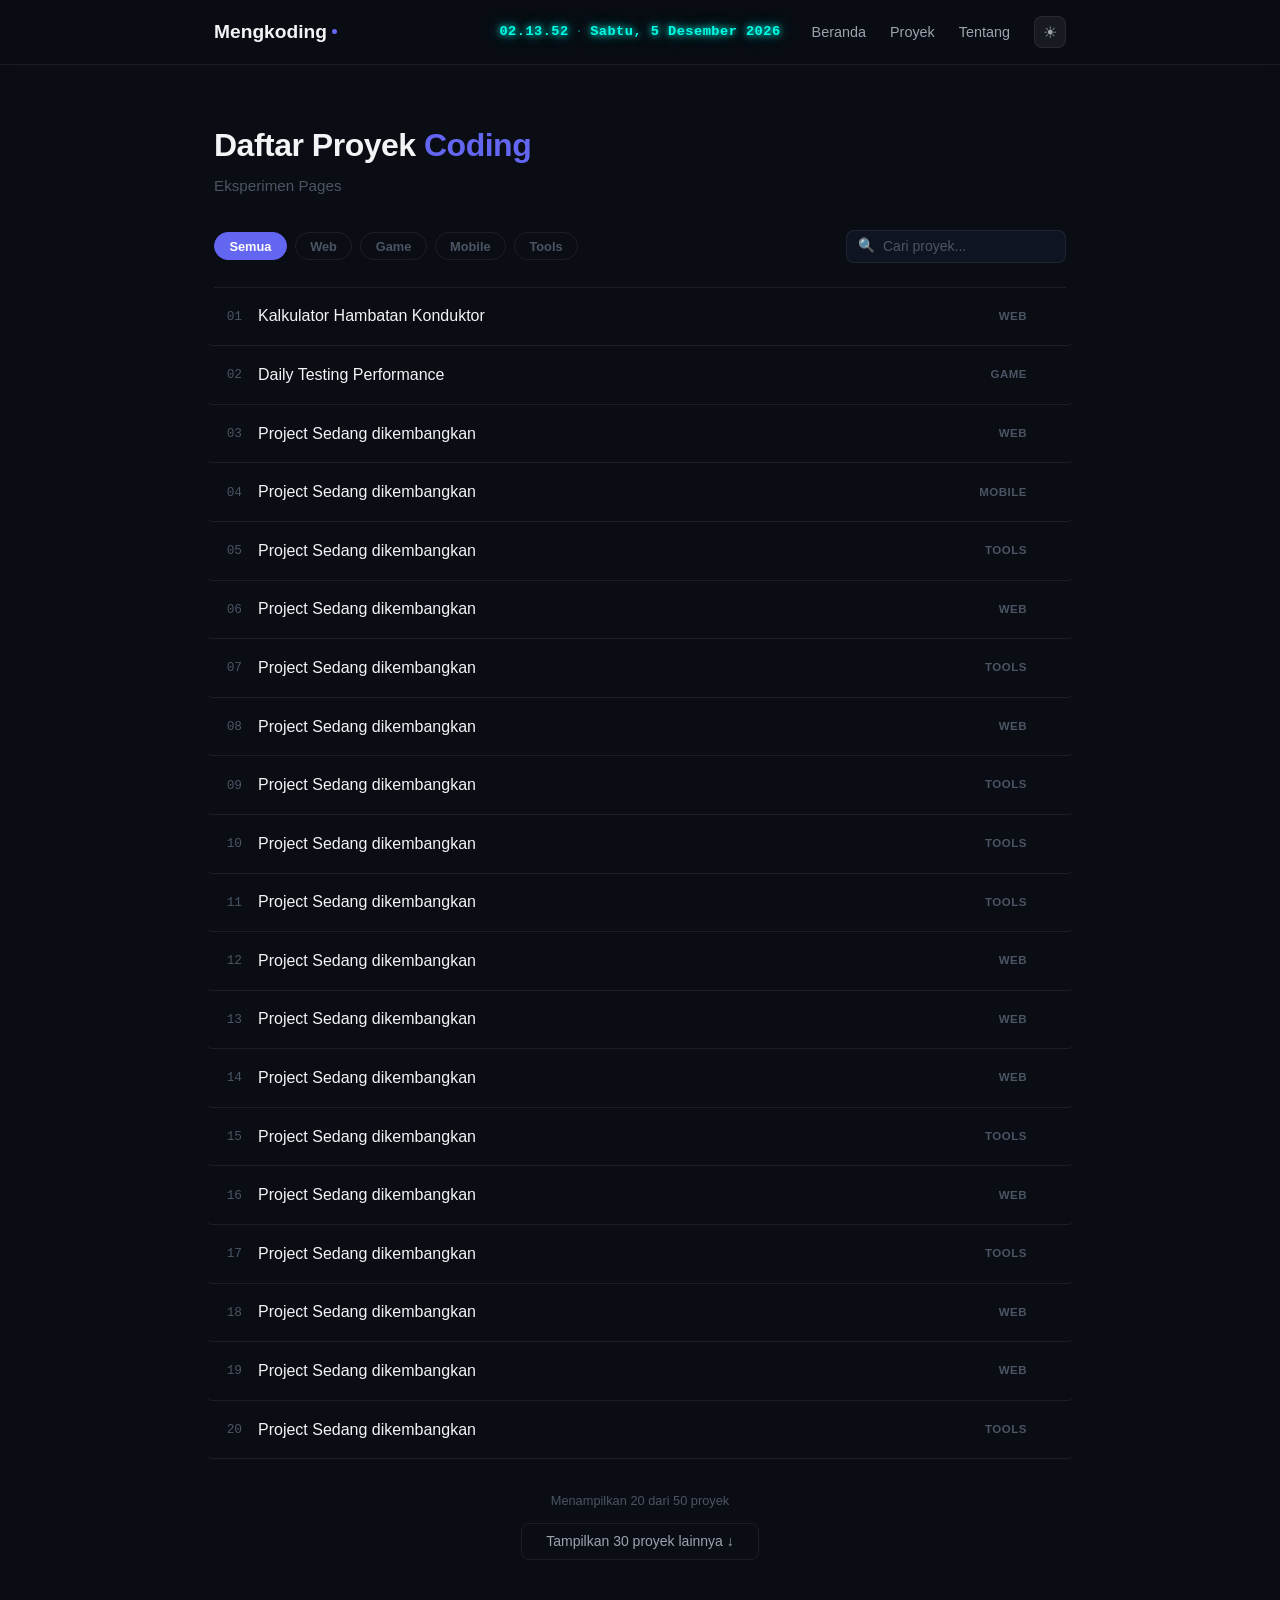
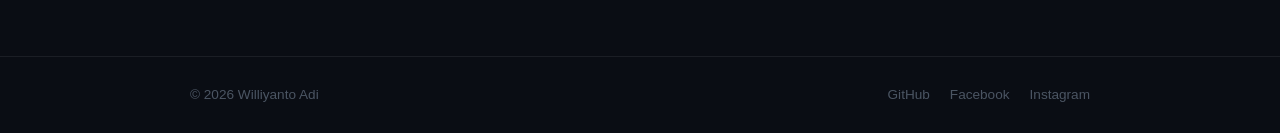
<file: index.html>
<!DOCTYPE html>
<html lang="id">

<head>
    <meta charset="UTF-8">
    <meta name="viewport" content="width=device-width, initial-scale=1.0">
    <title>Daftar Proyek Coding | Mengkoding</title>
    <meta name="description" content="Daftar 20 proyek coding yang sedang dikembangkan.">
    <link rel="stylesheet" href="style.css">
</head>

<body>

    <!-- Scroll Progress Bar -->
    <div id="scroll-progress"></div>

    <!-- Sticky Header -->
    <header>
        <div class="header-container">
            <a href="index.html" class="logo" id="header-logo">
                Mengkoding<span class="logo-dot"></span>
            </a>

            <div class="nav-clock" id="nav-clock">
                <span id="clock-time"></span>
                <span class="clock-sep">·</span>
                <span id="clock-date"></span>
            </div>

            <div class="nav-right">
                <ul class="nav-links">
                    <li><a href="index.html">Beranda</a></li>
                    <li><a href="#projects">Proyek</a></li>
                    <li><a href="about.html">Tentang</a></li>
                </ul>
                <button id="theme-toggle" title="Ganti tema" aria-label="Toggle tema gelap/terang">☀</button>
            </div>
        </div>
    </header>

    <!-- Hero Section -->
    <section class="hero">
        <h1>Daftar Proyek <span>Coding</span></h1>
        <p>Eksperimen Pages</p>
    </section>

    <!-- Filter & Search Controls -->
    <div class="controls" id="projects">
        <div class="filter-tabs">
            <button class="filter-btn active" data-filter="all" id="filter-all">Semua</button>
            <button class="filter-btn" data-filter="web" id="filter-web">Web</button>
            <button class="filter-btn" data-filter="game" id="filter-game">Game</button>
            <button class="filter-btn" data-filter="mobile" id="filter-mobile">Mobile</button>
            <button class="filter-btn" data-filter="tool" id="filter-tool">Tools</button>
        </div>
        <div class="search-wrapper">
            <span class="search-icon">🔍</span>
            <input type="text" id="search-input" placeholder="Cari proyek..." autocomplete="off">
        </div>
    </div>

    <!-- Project List (rendered by JS) -->
    <main class="project-section">
        <div class="project-list" id="project-list"></div>
        <div class="no-results" id="no-results">Tidak ada proyek yang cocok.</div>
        <div class="show-more-wrap">
            <span class="show-more-info" id="show-more-info"></span>
            <button class="show-more-btn" id="show-more-btn" style="display:none;"></button>
        </div>
    </main>

    <!-- Footer -->
    <footer>
        <div class="footer-container">
            <div class="footer-text">&copy; 2026 Williyanto Adi</div>
            <div class="social-links">
                <a href="https://github.com/williyanto" target="_blank" rel="noopener noreferrer">GitHub</a>
                <a href="https://www.facebook.com/williyanto.adiii" target="_blank"
                    rel="noopener noreferrer">Facebook</a>
                <a href="https://www.instagram.com/williyanto.adi/" target="_blank"
                    rel="noopener noreferrer">Instagram</a>
            </div>
        </div>
        </div>
    </footer>

    <script src="script.js"></script>
</body>

</html>
</file>
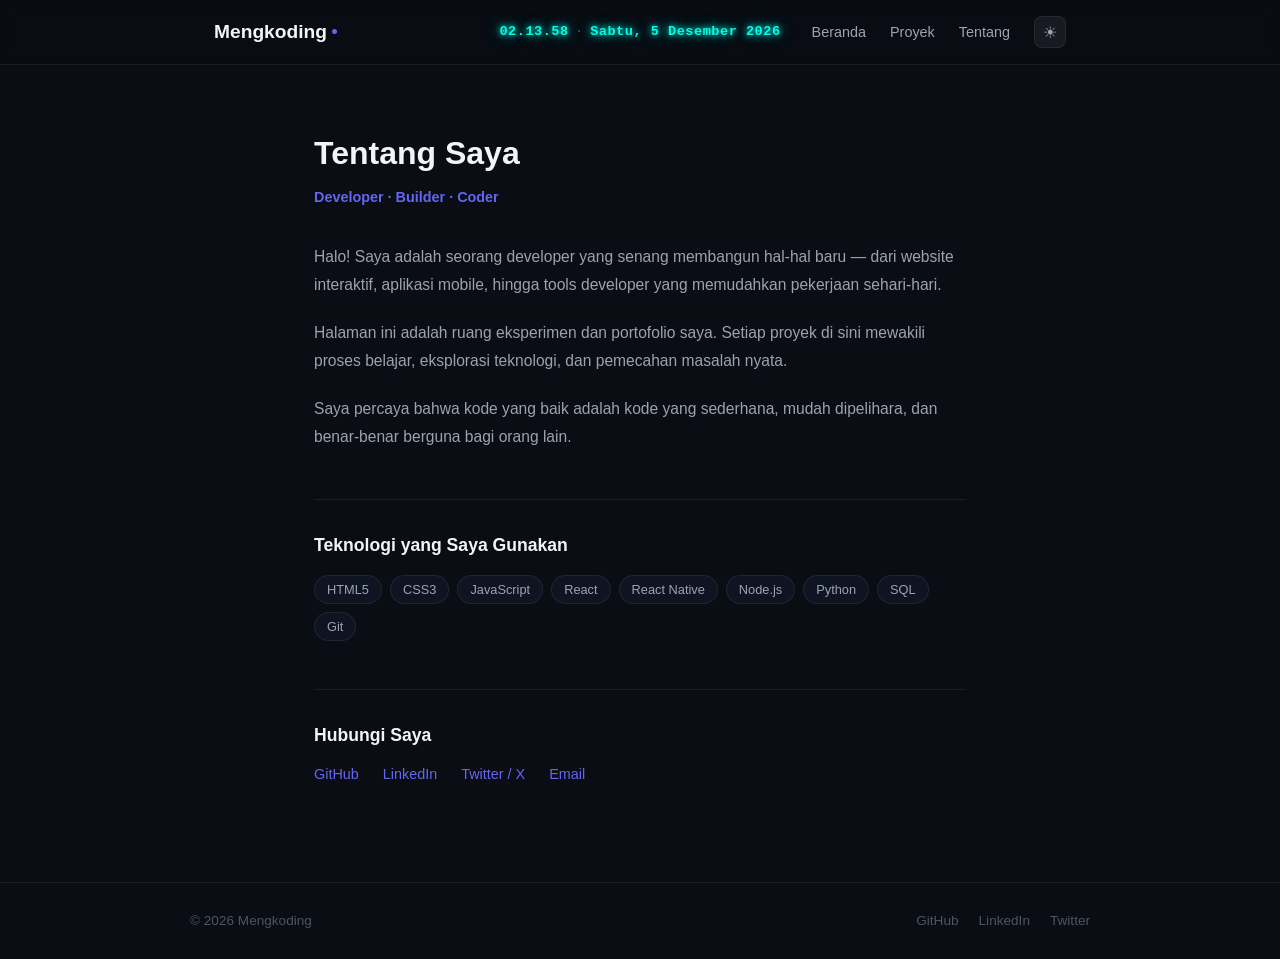
<file: about.html>
<!DOCTYPE html>
<html lang="id">
<head>
  <meta charset="UTF-8">
  <meta name="viewport" content="width=device-width, initial-scale=1.0">
  <title>Tentang | Mengkoding</title>
  <meta name="description" content="Informasi tentang Mengkoding — developer Indonesia yang membangun proyek web, mobile, dan tools.">
  <link rel="stylesheet" href="style.css">
</head>
<body>

  <div id="scroll-progress"></div>

  <header>
    <div class="header-container">
      <a href="index.html" class="logo" id="header-logo-about">
        Mengkoding<span class="logo-dot"></span>
      </a>
      <div class="nav-clock" id="nav-clock">
        <span id="clock-time"></span>
        <span class="clock-sep">·</span>
        <span id="clock-date"></span>
      </div>
      <div class="nav-right">
        <ul class="nav-links">
          <li><a href="index.html">Beranda</a></li>
          <li><a href="index.html#projects">Proyek</a></li>
          <li><a href="about.html">Tentang</a></li>
        </ul>
        <button id="theme-toggle" title="Ganti tema" aria-label="Toggle tema">☀</button>
      </div>
    </div>
  </header>

  <main class="page-about">
    <h1>Tentang Saya</h1>
    <p class="about-sub">Developer · Builder · Coder</p>

    <p>Halo! Saya adalah seorang developer yang senang membangun hal-hal baru — dari website interaktif, aplikasi mobile, hingga tools developer yang memudahkan pekerjaan sehari-hari.</p>

    <p>Halaman ini adalah ruang eksperimen dan portofolio saya. Setiap proyek di sini mewakili proses belajar, eksplorasi teknologi, dan pemecahan masalah nyata.</p>

    <p>Saya percaya bahwa kode yang baik adalah kode yang sederhana, mudah dipelihara, dan benar-benar berguna bagi orang lain.</p>

    <div class="about-section">
      <h2>Teknologi yang Saya Gunakan</h2>
      <div class="skill-list">
        <span class="skill-pill">HTML5</span>
        <span class="skill-pill">CSS3</span>
        <span class="skill-pill">JavaScript</span>
        <span class="skill-pill">React</span>
        <span class="skill-pill">React Native</span>
        <span class="skill-pill">Node.js</span>
        <span class="skill-pill">Python</span>
        <span class="skill-pill">SQL</span>
        <span class="skill-pill">Git</span>
      </div>
    </div>

    <div class="about-section">
      <h2>Hubungi Saya</h2>
      <div class="contact-links">
        <a href="#">GitHub</a>
        <a href="#">LinkedIn</a>
        <a href="#">Twitter / X</a>
        <a href="#">Email</a>
      </div>
    </div>
  </main>

  <footer>
    <div class="footer-container">
      <div class="footer-text">&copy; 2026 Mengkoding</div>
      <div class="social-links">
        <a href="#">GitHub</a>
        <a href="#">LinkedIn</a>
        <a href="#">Twitter</a>
      </div>
    </div>
  </footer>

  <script src="script.js"></script>
</body>
</html>
</file>
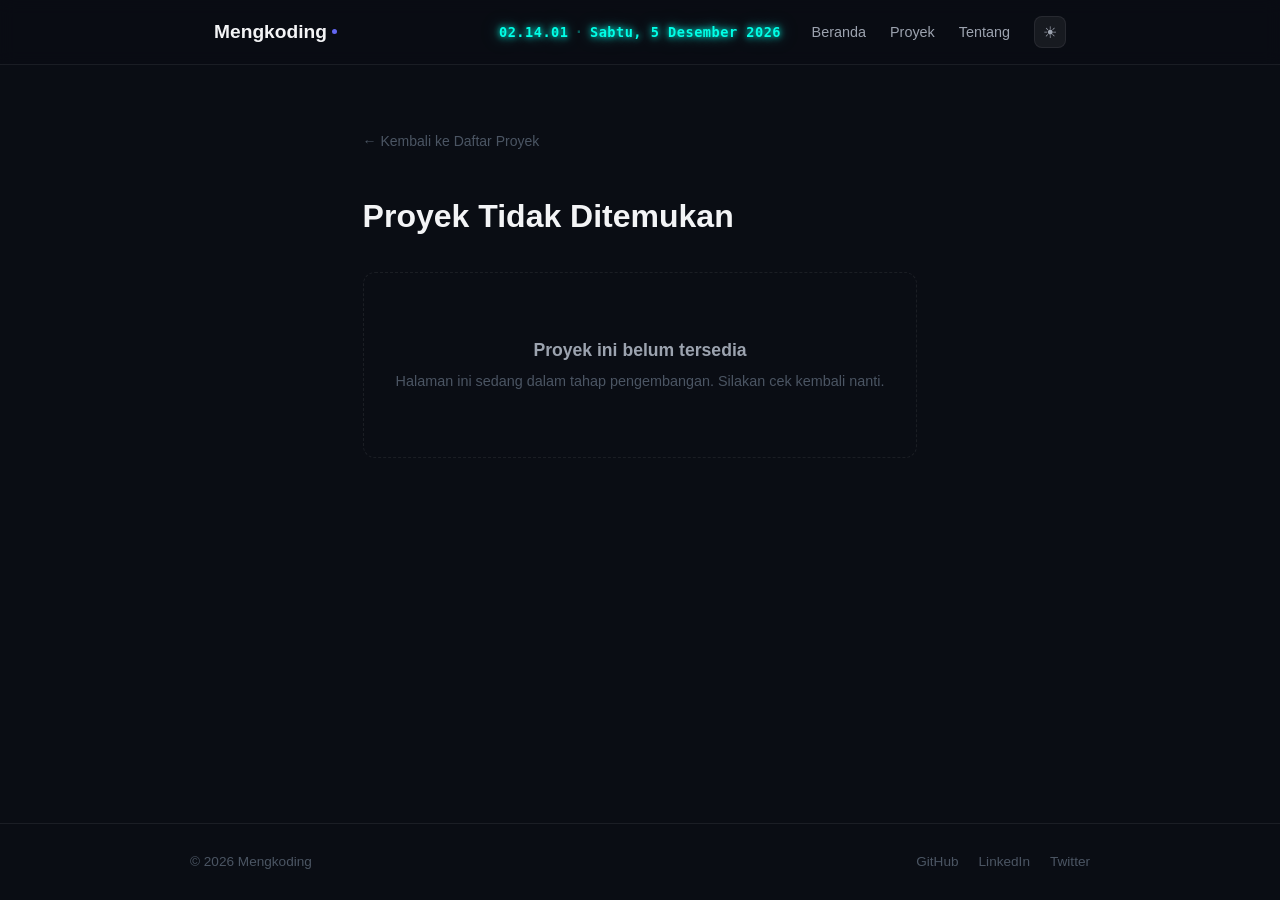
<file: project.html>
<!DOCTYPE html>
<html lang="id">
<head>
  <meta charset="UTF-8">
  <meta name="viewport" content="width=device-width, initial-scale=1.0">
  <title>Detail Proyek | Mengkoding</title>
  <meta name="description" content="Halaman detail proyek Mengkoding.">
  <link rel="stylesheet" href="style.css">
</head>
<body>

  <div id="scroll-progress"></div>

  <header>
    <div class="header-container">
      <a href="index.html" class="logo" id="header-logo-project">
        Mengkoding<span class="logo-dot"></span>
      </a>
      <div class="nav-clock" id="nav-clock">
        <span id="clock-time"></span>
        <span class="clock-sep">·</span>
        <span id="clock-date"></span>
      </div>
      <div class="nav-right">
        <ul class="nav-links">
          <li><a href="index.html">Beranda</a></li>
          <li><a href="index.html#projects">Proyek</a></li>
          <li><a href="about.html">Tentang</a></li>
        </ul>
        <button id="theme-toggle" title="Ganti tema" aria-label="Toggle tema">☀</button>
      </div>
    </div>
  </header>

  <main class="page-project">
    <a href="index.html" class="back-link" id="back-to-list">← Kembali ke Daftar Proyek</a>
    <h1 id="project-title">Memuat...</h1>
    <p class="project-meta-info" id="project-cat"></p>
    <div class="project-placeholder">
      <h3>Proyek ini belum tersedia</h3>
      <p>Halaman ini sedang dalam tahap pengembangan. Silakan cek kembali nanti.</p>
    </div>
  </main>

  <footer>
    <div class="footer-container">
      <div class="footer-text">&copy; 2026 Mengkoding</div>
      <div class="social-links">
        <a href="#">GitHub</a>
        <a href="#">LinkedIn</a>
        <a href="#">Twitter</a>
      </div>
    </div>
  </footer>

  <script src="script.js"></script>
  <script>
    // Fill project title from URL param ?id=
    document.addEventListener('DOMContentLoaded', () => {
      const params = new URLSearchParams(window.location.search);
      const id = params.get('id');
      const project = PROJECTS.find(p => p.id === id);
      const titleEl = document.getElementById('project-title');
      const catEl   = document.getElementById('project-cat');
      if (project) {
        titleEl.textContent = project.name;
        catEl.textContent   = CAT_LABELS[project.cat] || project.cat;
        document.title      = project.name + ' | Mengkoding';
      } else {
        titleEl.textContent = 'Proyek Tidak Ditemukan';
      }
    });
  </script>
</body>
</html>
</file>
<file: style.css>
/* ─────────────────────────────────────────
   CSS Variables — Dark Mode (default)
───────────────────────────────────────── */
:root {
  --bg-primary: #0a0d14;
  --bg-secondary: #0f1422;
  --bg-hover: #111824;
  --accent-color: #6366f1;
  --accent-hover: #818cf8;
  --text-primary: #f3f4f6;
  --text-secondary: #9ca3af;
  --text-muted: #4b5563;
  --border-color: rgba(255, 255, 255, 0.07);
  --border-hover: rgba(99, 102, 241, 0.3);
  --toggle-bg: rgba(255,255,255,0.06);
  --copy-color: #4b5563;
  --copy-hover: #9ca3af;
  --font-system: -apple-system, BlinkMacSystemFont, "Segoe UI", Roboto, "Helvetica Neue", Arial, sans-serif;
}

/* Light Mode overrides */
body.light {
  --bg-primary: #f9fafb;
  --bg-secondary: #f3f4f6;
  --bg-hover: #e5e7eb;
  --text-primary: #111827;
  --text-secondary: #4b5563;
  --text-muted: #9ca3af;
  --border-color: rgba(0, 0, 0, 0.08);
  --border-hover: rgba(99, 102, 241, 0.4);
  --toggle-bg: rgba(0,0,0,0.06);
  --copy-color: #9ca3af;
  --copy-hover: #4b5563;
}

/* ─────────────────────────────────────────
   Base Reset
───────────────────────────────────────── */
* {
  margin: 0;
  padding: 0;
  box-sizing: border-box;
}

html {
  scroll-behavior: smooth;
}

body {
  font-family: var(--font-system);
  background-color: var(--bg-primary);
  color: var(--text-primary);
  line-height: 1.5;
  min-height: 100vh;
  display: flex;
  flex-direction: column;
  transition: background-color 0.25s ease, color 0.25s ease;
}

/* ─────────────────────────────────────────
   Scroll Progress Bar
───────────────────────────────────────── */
#scroll-progress {
  position: fixed;
  top: 0;
  left: 0;
  height: 2px;
  width: 0%;
  background: linear-gradient(90deg, #6366f1, #00ffe7);
  z-index: 9999;
  transition: width 0.1s linear;
}

/* ─────────────────────────────────────────
   Sticky Header
───────────────────────────────────────── */
header {
  position: sticky;
  top: 0;
  z-index: 100;
  background: rgba(10, 13, 20, 0.92);
  backdrop-filter: blur(8px);
  -webkit-backdrop-filter: blur(8px);
  border-bottom: 1px solid var(--border-color);
  transition: background 0.25s ease;
}

body.light header {
  background: rgba(249, 250, 251, 0.92);
}

.header-container {
  max-width: 900px;
  margin: 0 auto;
  padding: 1rem 1.5rem;
  display: flex;
  justify-content: space-between;
  align-items: center;
  position: relative;
}

.logo {
  font-weight: 700;
  font-size: 1.2rem;
  text-decoration: none;
  color: var(--text-primary);
  display: flex;
  align-items: center;
  gap: 0.3rem;
  flex-shrink: 0;
}

.logo-dot {
  width: 5px;
  height: 5px;
  border-radius: 50%;
  background-color: var(--accent-color);
  display: inline-block;
}

/* Neon Clock — centered in header */
.nav-clock {
  display: flex;
  align-items: center;
  gap: 0.4rem;
  font-family: monospace;
  font-size: 0.85rem;
  font-weight: 600;
  color: #00ffe7;
  text-shadow:
    0 0 6px #00ffe7,
    0 0 14px #00ffe799,
    0 0 30px #00ffe744;
  letter-spacing: 0.5px;
  position: absolute;
  left: 50%;
  transform: translateX(-50%);
  pointer-events: none;
}

body.light .nav-clock {
  color: var(--accent-color);
  text-shadow: 0 0 8px rgba(99, 102, 241, 0.4);
}

.nav-clock .clock-sep {
  opacity: 0.35;
  text-shadow: none;
}

/* Nav links + theme toggle */
.nav-right {
  display: flex;
  align-items: center;
  gap: 1.5rem;
}

.nav-links {
  display: flex;
  list-style: none;
  gap: 1.5rem;
}

.nav-links a {
  text-decoration: none;
  color: var(--text-secondary);
  font-weight: 500;
  font-size: 0.9rem;
  transition: color 0.2s ease;
}

.nav-links a:hover {
  color: var(--text-primary);
}

/* Theme Toggle Button */
#theme-toggle {
  background: var(--toggle-bg);
  border: 1px solid var(--border-color);
  color: var(--text-secondary);
  width: 32px;
  height: 32px;
  border-radius: 8px;
  cursor: pointer;
  display: flex;
  align-items: center;
  justify-content: center;
  font-size: 1rem;
  transition: background 0.2s ease, border-color 0.2s ease;
  flex-shrink: 0;
}

#theme-toggle:hover {
  border-color: var(--border-hover);
  color: var(--text-primary);
}

/* ─────────────────────────────────────────
   Hero Section
───────────────────────────────────────── */
.hero {
  max-width: 900px;
  margin: 0 auto;
  padding: 3.5rem 1.5rem 2rem;
  width: 100%;
}

.hero h1 {
  font-size: 2rem;
  font-weight: 800;
  letter-spacing: -0.5px;
  margin-bottom: 0.4rem;
}

.hero h1 span {
  color: var(--accent-color);
}

.hero p {
  font-size: 0.95rem;
  color: var(--text-muted);
}

/* ─────────────────────────────────────────
   Search & Filter Controls
───────────────────────────────────────── */
.controls {
  max-width: 900px;
  margin: 0 auto;
  padding: 0 1.5rem 1.5rem;
  width: 100%;
  display: flex;
  flex-direction: column;
  gap: 1rem;
}

@media(min-width: 640px) {
  .controls {
    flex-direction: row;
    align-items: center;
    justify-content: space-between;
  }
}

/* Filter Tabs */
.filter-tabs {
  display: flex;
  gap: 0.5rem;
  flex-wrap: wrap;
}

.filter-btn {
  background: transparent;
  border: 1px solid var(--border-color);
  color: var(--text-muted);
  padding: 0.35rem 0.9rem;
  border-radius: 20px;
  font-size: 0.8rem;
  font-weight: 600;
  cursor: pointer;
  transition: all 0.2s ease;
  font-family: var(--font-system);
}

.filter-btn:hover {
  border-color: var(--border-hover);
  color: var(--text-secondary);
}

.filter-btn.active {
  background: var(--accent-color);
  border-color: var(--accent-color);
  color: #fff;
}

/* Search Input */
.search-wrapper {
  position: relative;
}

.search-icon {
  position: absolute;
  left: 0.75rem;
  top: 50%;
  transform: translateY(-50%);
  color: var(--text-muted);
  font-size: 0.85rem;
  pointer-events: none;
}

#search-input {
  background: var(--bg-secondary);
  border: 1px solid var(--border-color);
  color: var(--text-primary);
  padding: 0.45rem 0.9rem 0.45rem 2.25rem;
  border-radius: 8px;
  font-size: 0.875rem;
  font-family: var(--font-system);
  width: 220px;
  outline: none;
  transition: border-color 0.2s ease;
}

#search-input::placeholder {
  color: var(--text-muted);
}

#search-input:focus {
  border-color: var(--border-hover);
}

/* ─────────────────────────────────────────
   Project List
───────────────────────────────────────── */
.project-section {
  max-width: 900px;
  margin: 0 auto;
  padding: 0 1.5rem 5rem;
  width: 100%;
  flex-grow: 1;
}

.project-list {
  display: flex;
  flex-direction: column;
  border-top: 1px solid var(--border-color);
}

/* Stagger fade-in animation */
@keyframes rowIn {
  from { opacity: 0; transform: translateY(8px); }
  to   { opacity: 1; transform: translateY(0); }
}

.project-row {
  display: flex;
  align-items: center;
  gap: 1rem;
  padding: 1.05rem 0.5rem;
  border-bottom: 1px solid var(--border-color);
  border-radius: 6px;
  margin: 0 -0.5rem;
  animation: rowIn 0.35s ease both;
  transition: background-color 0.15s ease;
}

.project-row:hover {
  background-color: var(--bg-hover);
}

.project-row:hover .copy-btn {
  opacity: 1;
}

.project-num {
  font-family: monospace;
  font-size: 0.8rem;
  color: var(--text-muted);
  width: 28px;
  flex-shrink: 0;
  text-align: right;
}

.project-name {
  font-size: 1rem;
  font-weight: 500;
  color: var(--text-primary);
  text-decoration: none;
  transition: color 0.15s ease;
  flex-grow: 1;
}

.project-name:hover {
  color: var(--accent-color);
}

/* Category badge on the row */
.project-cat {
  font-size: 0.72rem;
  font-weight: 600;
  color: var(--text-muted);
  text-transform: uppercase;
  letter-spacing: 0.5px;
  flex-shrink: 0;
  display: none;
}

@media(min-width: 500px) {
  .project-cat {
    display: block;
  }
}

/* Copy Link Button */
.copy-btn {
  background: transparent;
  border: none;
  color: var(--copy-color);
  cursor: pointer;
  padding: 0.25rem;
  border-radius: 4px;
  display: flex;
  align-items: center;
  opacity: 0;
  transition: opacity 0.15s ease, color 0.15s ease;
  flex-shrink: 0;
}

.copy-btn:hover {
  color: var(--copy-hover);
}

.copy-btn.copied {
  color: #10b981;
  opacity: 1;
}

/* No results message */
.no-results {
  padding: 3rem 0;
  text-align: center;
  color: var(--text-muted);
  font-size: 0.95rem;
  display: none;
}

/* ─────────────────────────────────────────
   Footer
───────────────────────────────────────── */
footer {
  border-top: 1px solid var(--border-color);
  padding: 1.75rem 1.5rem;
}

.footer-container {
  max-width: 900px;
  margin: 0 auto;
  display: flex;
  flex-direction: column;
  align-items: center;
  justify-content: space-between;
  gap: 0.75rem;
}

@media(min-width: 640px) {
  .footer-container {
    flex-direction: row;
  }
}

.footer-text {
  color: var(--text-muted);
  font-size: 0.85rem;
}

.social-links {
  display: flex;
  gap: 1.25rem;
}

.social-links a {
  color: var(--text-muted);
  text-decoration: none;
  font-size: 0.85rem;
  transition: color 0.2s ease;
}

.social-links a:hover {
  color: var(--text-primary);
}

/* ─────────────────────────────────────────
   404 Page
───────────────────────────────────────── */
.page-404 {
  max-width: 900px;
  margin: 0 auto;
  padding: 6rem 1.5rem;
  text-align: center;
  flex-grow: 1;
}

.page-404 .code-404 {
  font-family: monospace;
  font-size: 6rem;
  font-weight: 800;
  color: var(--border-color);
  line-height: 1;
  margin-bottom: 1.5rem;
  letter-spacing: -4px;
}

.page-404 h2 {
  font-size: 1.5rem;
  font-weight: 700;
  margin-bottom: 0.75rem;
}

.page-404 p {
  color: var(--text-secondary);
  font-size: 0.95rem;
  margin-bottom: 2.5rem;
}

/* ─────────────────────────────────────────
   Project Detail Page
───────────────────────────────────────── */
.page-project {
  max-width: 900px;
  margin: 0 auto;
  padding: 4rem 1.5rem;
  flex-grow: 1;
}

.page-project .back-link {
  display: inline-flex;
  align-items: center;
  gap: 0.4rem;
  text-decoration: none;
  color: var(--text-muted);
  font-size: 0.875rem;
  margin-bottom: 2.5rem;
  transition: color 0.2s ease;
}

.page-project .back-link:hover {
  color: var(--text-primary);
}

.page-project h1 {
  font-size: 2rem;
  font-weight: 800;
  margin-bottom: 1rem;
}

.page-project .project-meta-info {
  color: var(--text-muted);
  font-size: 0.85rem;
  text-transform: uppercase;
  letter-spacing: 0.5px;
  margin-bottom: 2rem;
}

.project-placeholder {
  border: 1px dashed var(--border-color);
  border-radius: 12px;
  padding: 4rem 2rem;
  text-align: center;
  color: var(--text-muted);
}

.project-placeholder h3 {
  font-size: 1.1rem;
  margin-bottom: 0.5rem;
  color: var(--text-secondary);
}

.project-placeholder p {
  font-size: 0.9rem;
}

/* ─────────────────────────────────────────
   About Page
───────────────────────────────────────── */
.page-about {
  max-width: 700px;
  margin: 0 auto;
  padding: 4rem 1.5rem 6rem;
  flex-grow: 1;
}

.page-about h1 {
  font-size: 2rem;
  font-weight: 800;
  margin-bottom: 0.5rem;
}

.page-about .about-sub {
  color: var(--accent-color);
  font-size: 0.9rem;
  font-weight: 600;
  margin-bottom: 2rem;
}

.page-about p {
  color: var(--text-secondary);
  font-size: 0.975rem;
  line-height: 1.8;
  margin-bottom: 1.25rem;
}

.about-section {
  margin-top: 3rem;
  padding-top: 2rem;
  border-top: 1px solid var(--border-color);
}

.about-section h2 {
  font-size: 1.1rem;
  font-weight: 700;
  margin-bottom: 1rem;
}

.skill-list {
  display: flex;
  flex-wrap: wrap;
  gap: 0.5rem;
  margin-bottom: 1.5rem;
}

.skill-pill {
  font-size: 0.8rem;
  color: var(--text-secondary);
  background: var(--bg-secondary);
  border: 1px solid var(--border-color);
  padding: 0.25rem 0.75rem;
  border-radius: 20px;
}

.contact-links {
  display: flex;
  gap: 1.5rem;
  flex-wrap: wrap;
}

.contact-links a {
  color: var(--accent-color);
  text-decoration: none;
  font-size: 0.9rem;
  font-weight: 500;
  transition: color 0.2s ease;
}

.contact-links a:hover {
  color: var(--accent-hover);
}

/* Shared back/action button */
.btn-back {
  display: inline-flex;
  align-items: center;
  gap: 0.5rem;
  text-decoration: none;
  color: var(--text-primary);
  background: rgba(255, 255, 255, 0.06);
  border: 1px solid var(--border-color);
  padding: 0.65rem 1.5rem;
  border-radius: 8px;
  font-size: 0.9rem;
  font-weight: 500;
  transition: background 0.2s ease, border-color 0.2s ease;
}

body.light .btn-back {
  background: rgba(0, 0, 0, 0.04);
}

.btn-back:hover {
  background: rgba(99, 102, 241, 0.08);
  border-color: var(--border-hover);
}

/* ─────────────────────────────────────────
   Show More Button
───────────────────────────────────────── */
.show-more-wrap {
  display: flex;
  flex-direction: column;
  align-items: center;
  gap: 0.75rem;
  padding: 2rem 0 1rem;
}

.show-more-info {
  font-size: 0.8rem;
  color: var(--text-muted);
}

.show-more-btn {
  display: inline-flex;
  align-items: center;
  gap: 0.5rem;
  background: transparent;
  border: 1px solid var(--border-color);
  color: var(--text-secondary);
  padding: 0.6rem 1.5rem;
  border-radius: 8px;
  font-size: 0.875rem;
  font-weight: 500;
  font-family: var(--font-system);
  cursor: pointer;
  transition: all 0.2s ease;
}

.show-more-btn:hover {
  border-color: var(--border-hover);
  color: var(--text-primary);
  background: var(--bg-hover);
}

/* ─────────────────────────────────────────
   Responsive
───────────────────────────────────────── */
@media (max-width: 600px) {
  .nav-links {
    display: none;
  }
  .nav-clock {
    font-size: 0.75rem;
  }
  #search-input {
    width: 100%;
  }
}
</file>
